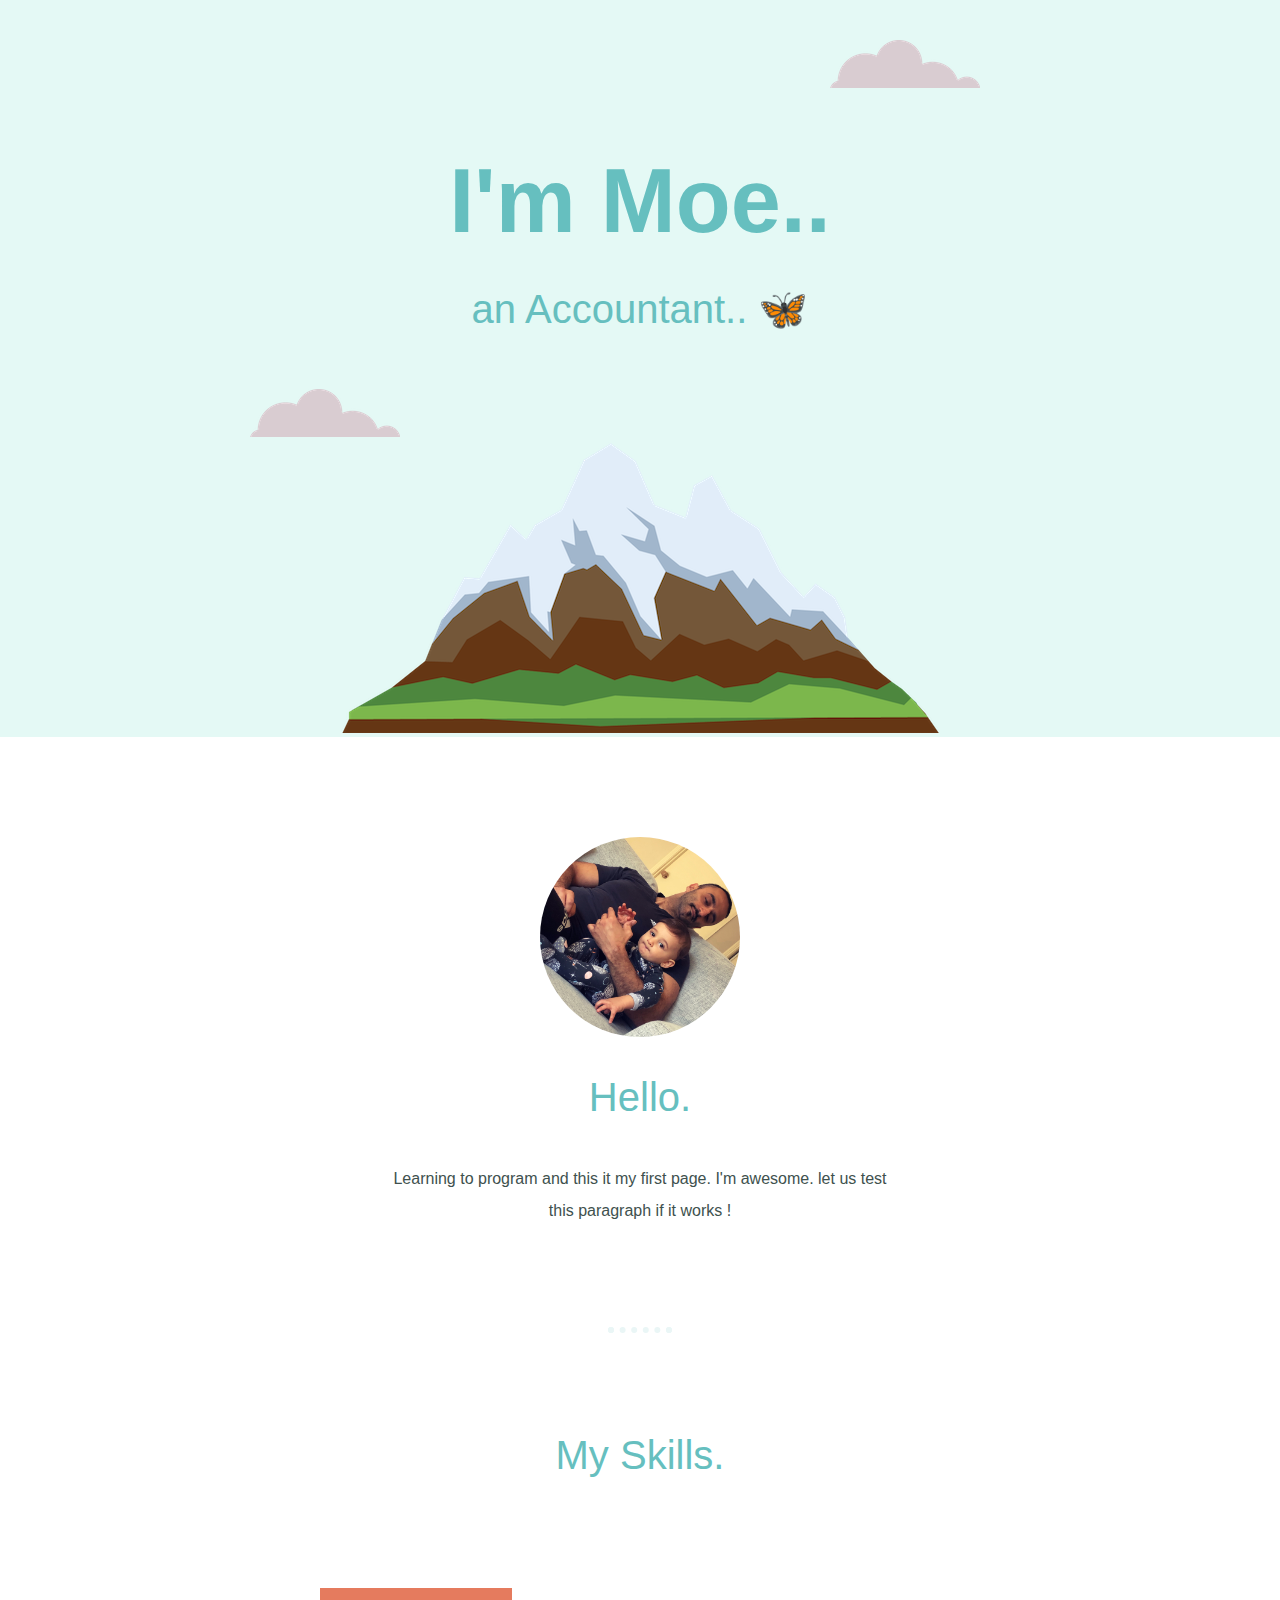
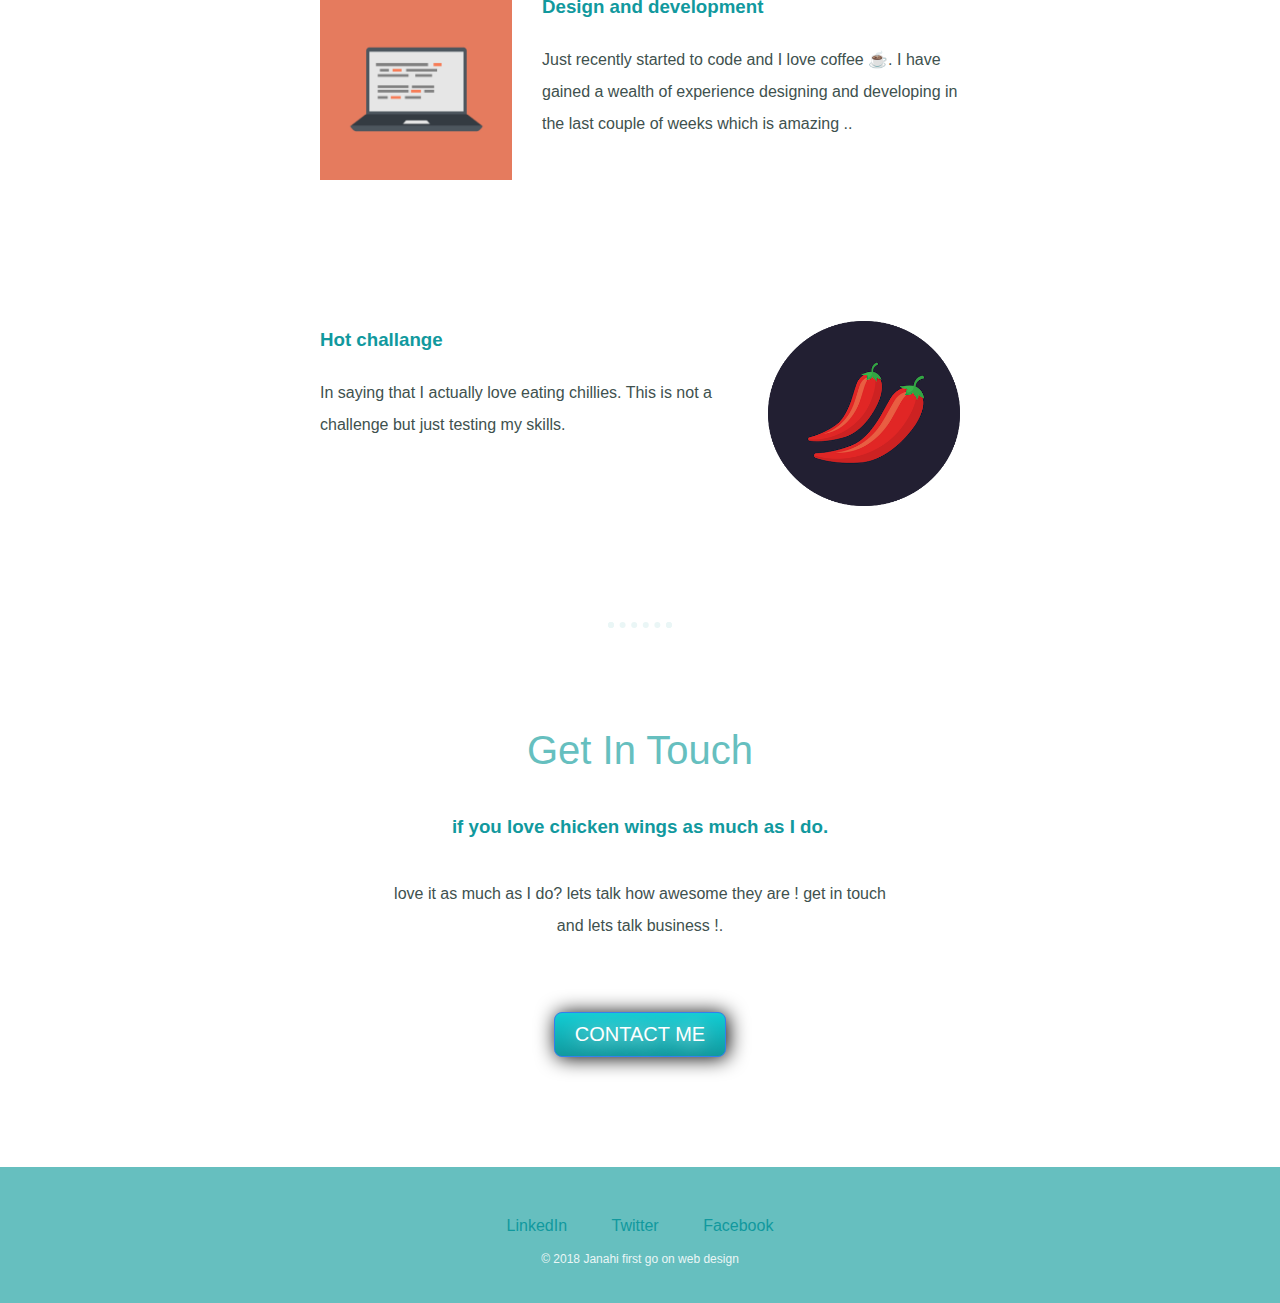
<file: index.html>
<!DOCTYPE html>
<html lang="en">
<head>
    <meta charset="UTF-8">
    <meta name="viewport" content="width=device-width, initial-scale=1.0">
    <link rel="stylesheet" href="CSS/styles.css">
    <link rel="icon" href="mj.ico">
    <title>Janahi's HomePage </title>
</head>
<body>
    <div class="top-container">
        <img src="images/cloud.png" class="top-cloud" alt="cloud-image">
        <h1>I'm Moe..</h1>  
        <h2 id="h2top">an Accountant.. 🦋</h2> <!-- MJ update (not sure if this is consistant)-->
        <img src="images/cloud.png" class="bottom-cloud" alt="cloud-image">
        <img src="images/mountain.png" alt="mountain-image">
    </div>

    <div class="middle-container">
        <div class="profile">
          <img id="me" src="images/me.jpg" alt="my-picture">
          <h2>Hello.</h2>
          <p class="intro"> Learning to program and this it my first page. I'm awesome. let us test this paragraph if it works !</p>
        </div>
        <hr>
        <div class="skills">
          <h2>My Skills.</h2>
          <div class="skill-row">
            <img class="computer" src="CSS - My Site Images/computer.png" alt="">
            <h3>Design and development</h3>
            <p class="clearp">Just recently started to code and I love coffee ☕. I have gained a wealth of experience designing and developing in the last couple of weeks which is amazing ..</p>
          </div>
          <div class="skill-row">
            <img class="chillies" src="CSS - My Site Images/chillies.png" alt="">
            <h3>Hot challange</h3>
            <p class="clearpr">In saying that I actually love eating chillies. This is not a challenge but just testing my skills. </p>
          </div>
        </div>
        <hr>
        <div class="contact-me">
          <h2>Get In Touch</h2>
          <h3>if you love chicken wings as much as I do.</h3>
          <p class="contact-message">love it as much as I do? lets talk how awesome they are ! get in touch and lets talk business !.</p>
          <a class="btn" href="mailto:madelslim@gmail.com">CONTACT ME</a>
        </div>
      </div>
      
      
      <div class="bottom-container">
        <a class="footer-link" href="https://www.linkedin.com" target="blank">LinkedIn</a>
        <a class="footer-link" href="https://twitter.com/" target="blank">Twitter</a>
        <a class="footer-link" href="https://www.facebook.com/" target="blank">Facebook</a>
        <p class="copyright">© 2018 Janahi first go on web design</p>
      </div>
</body>
</html>
</file>
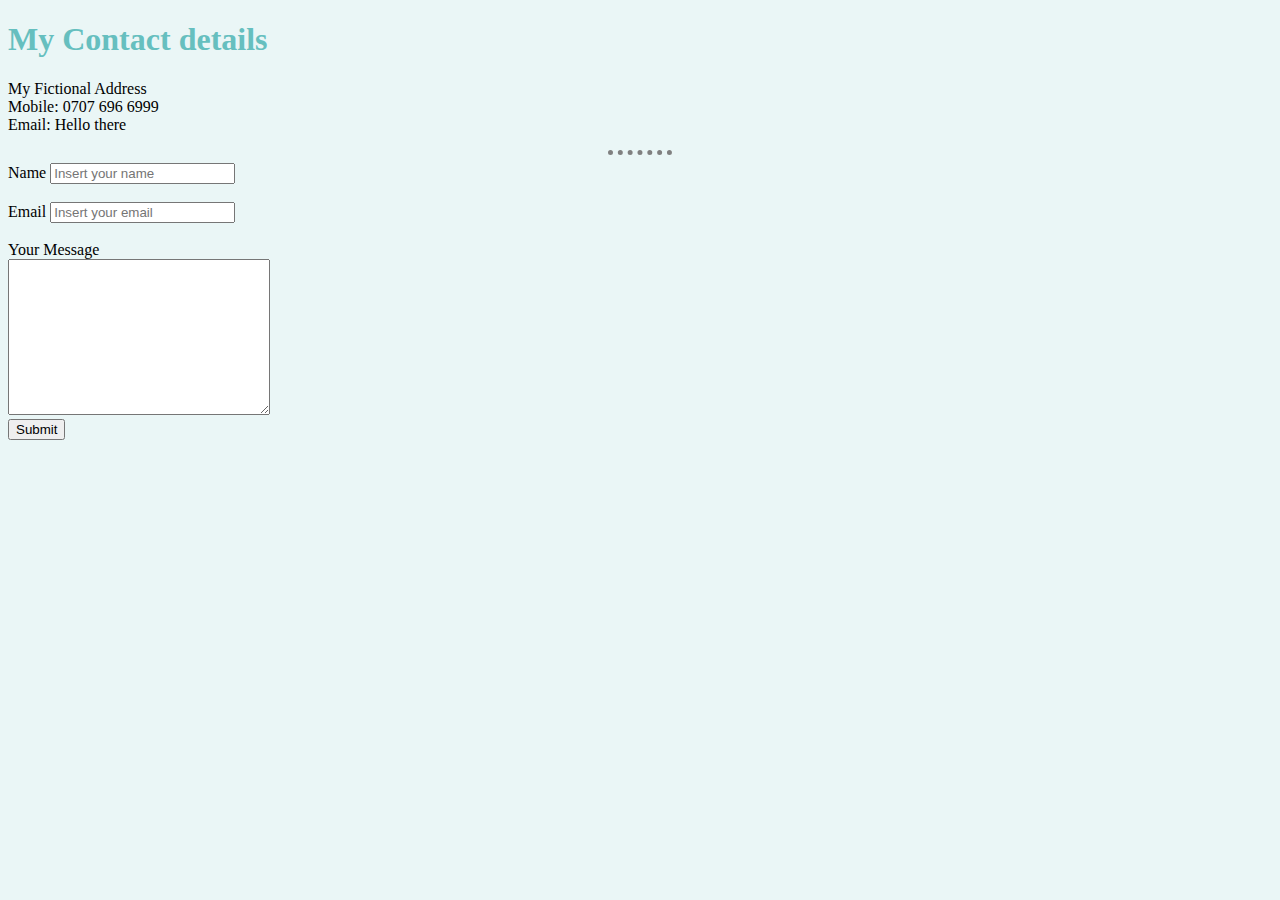
<file: contact_me.html>
<!DOCTYPE html>
<html lang="en">
<head>
    <meta charset="UTF-8">
    <meta name="viewport" content="width=device-width, initial-scale=1.0">
    <link rel="stylesheet" href="css/styles.css">
    <title>Contact Me</title>
</head>
<body>
    <h1>My Contact details</h1>

    <p>My Fictional Address <br> Mobile: 0707 696 6999 <br> Email: Hello there</p>

    <hr>
    
    <form action="mailto:madelslim@gmail.com" method="post" enctype="text/plain">

        <label>Name</label>
        <input type="text" name="yourName" placeholder="Insert your name" value="">
        <br>
        <br>
        <label>Email</label>
        <input type="email" name="yourEmail" placeholder="Insert your email" value="">
        <br>
        <br>
        <label>Your Message</label><br>
        <textarea name="yourMessage" id="" cols="30" rows="10"></textarea><br>
        <input type="submit" name="" >
   
    </form>
</body>
</html>
</file>
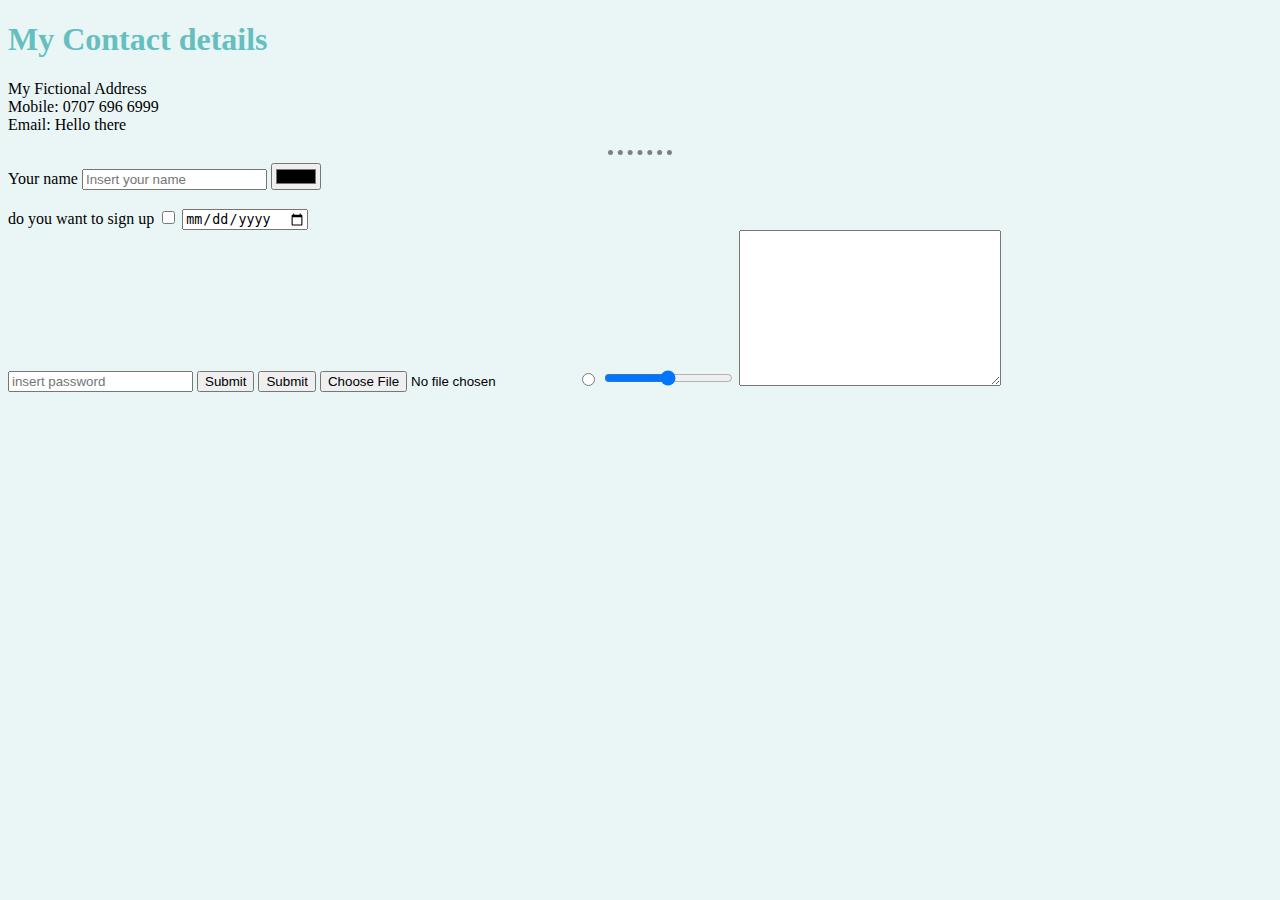
<file: contact_me1.html>
<!DOCTYPE html>
<html lang="en">
<head>
    <meta charset="UTF-8">
    <meta name="viewport" content="width=device-width, initial-scale=1.0">
    <link rel="stylesheet" href="css/styles.css">
    <title>Contact Me</title>
</head>
<body>
    <h1>My Contact details</h1>

    <p>My Fictional Address <br> Mobile: 0707 696 6999 <br> Email: Hello there</p>

    <hr>
    
    <form action="" method="post">

        <label for="">Your name</label>
        <input type="text" placeholder="Insert your name">
        <input type="color">
        <br><br>
        <label>do you want to sign up</label>
        <input type="checkbox">
        <input type="date">
        <br>
        <input type="password" placeholder="insert password">
        <input type="submit">
        <button>Submit</button>
        <input type="file">
        <input type="radio">
        <input type="range">
        <textarea name="" id="" cols="30" rows="10"></textarea>
     
    

    </form>
</body>
</html>
</file>
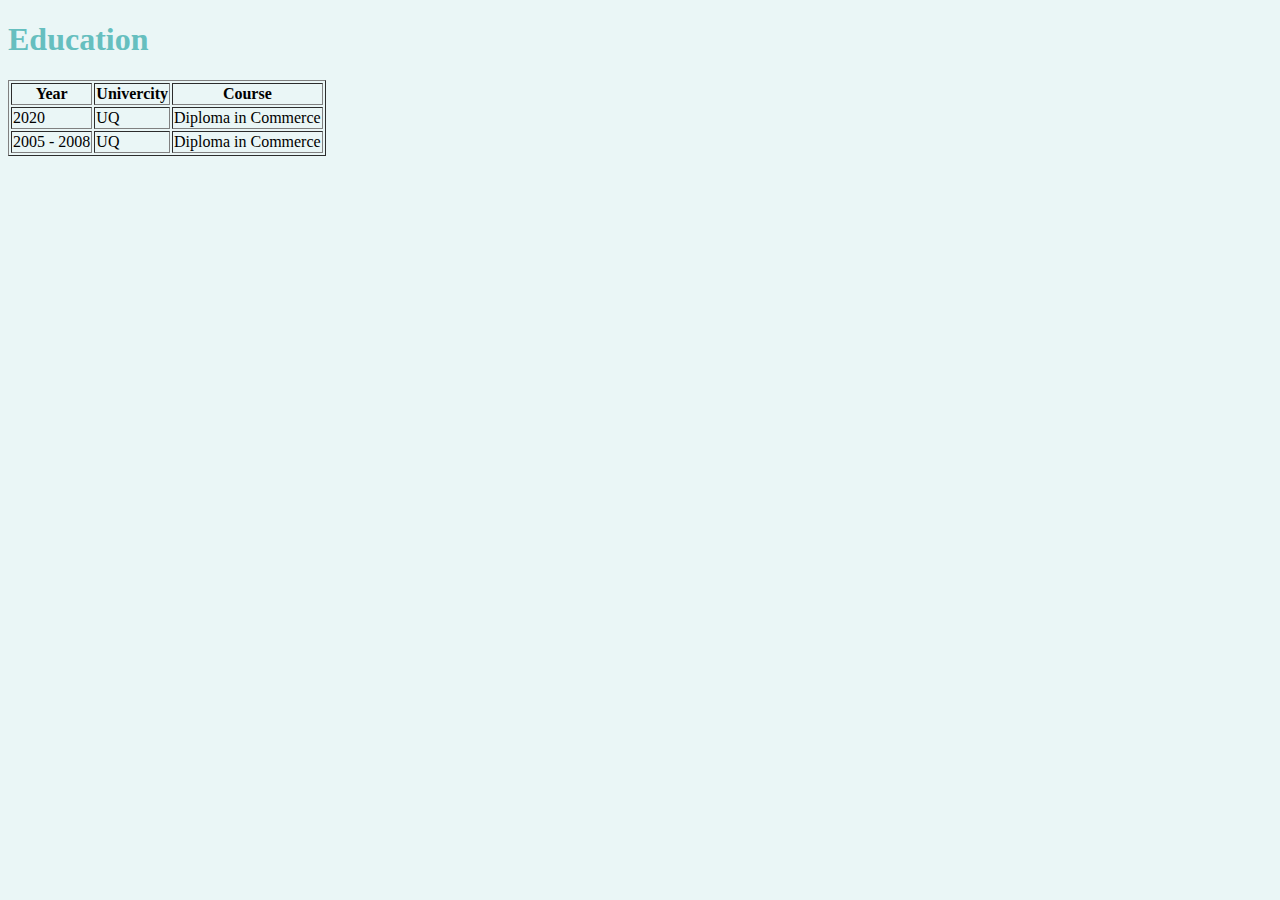
<file: education.html>
<!DOCTYPE html>
<html lang="en">
<head>
    <meta charset="UTF-8">
    <meta name="viewport" content="width=device-width, initial-scale=1.0">
    <link rel="stylesheet" href="css/styles.css">
    <title>Document</title>
</head>
<body>
    <table border="1px">
        
        <h1>Education</h1>

        <thead>
            <tr>
                <th>Year</th>
                <th>Univercity</th>
                <th>Course</th>
            </tr>
        </thead>

        <tbody>
            <tr>
                <td>2020</td>
                <td>UQ</td>
                <td>Diploma in Commerce</td>
            </tr>
            <tr>
                <td>2005 - 2008</td>
                <td>UQ</td>
                <td>Diploma in Commerce</td>
            </tr>
        </tbody>

        <!--
            <th>
                <td>Year</td>
                <td>Univercity</td>
                <td>Course</td>
            </th>
            <tr>
                <td>2020</td>
                <td>UQ</td>
                <td>Diploma in Commerce</td>
            </tr>

            <tr>
                <td>2005 - 2008</td>
                <td>UQ</td>
                <td>Diploma in Commerce</td>
            </tr>
-->

    </table>
</body>
</html>
</file>
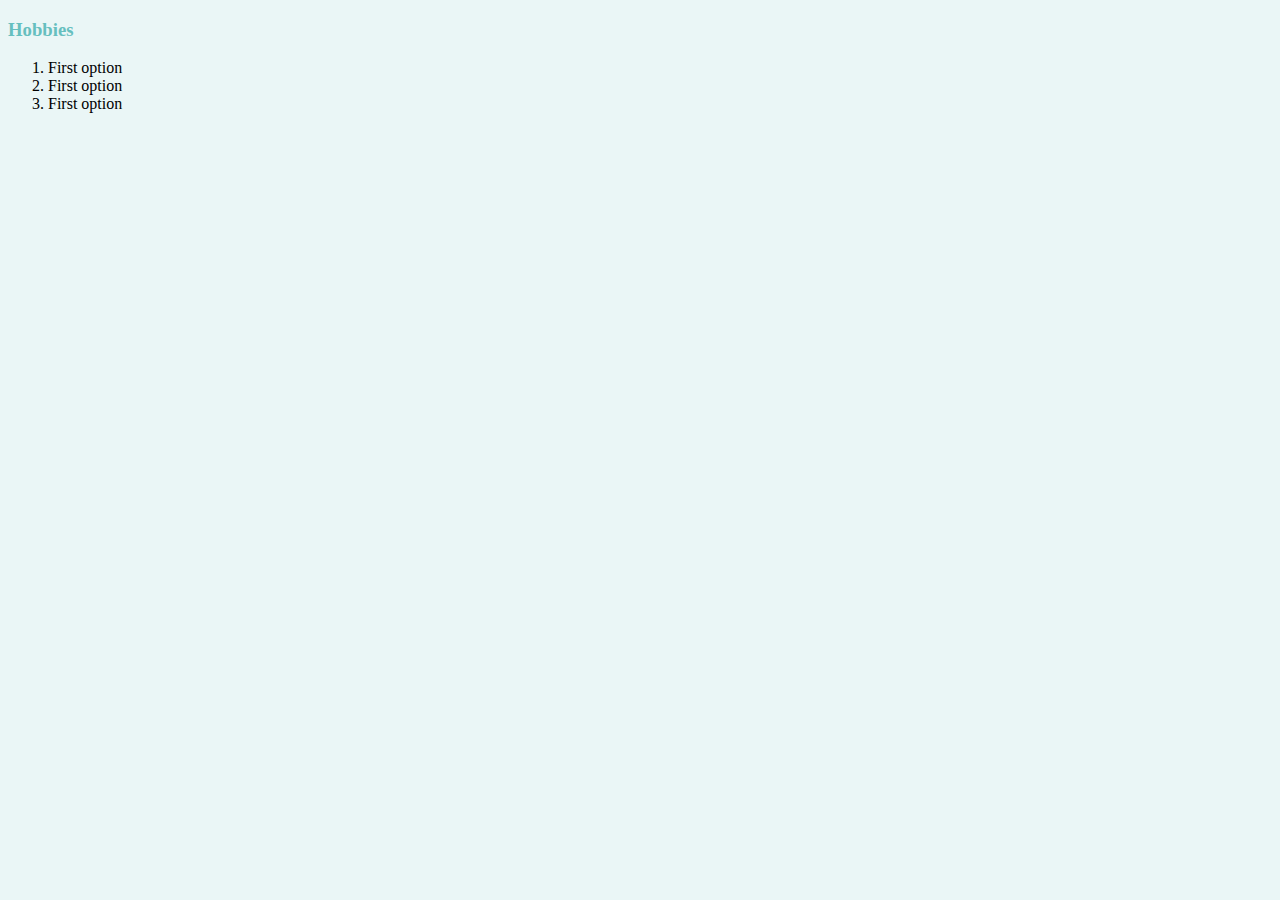
<file: hobbies.html>
<!DOCTYPE html>
<html lang="en">
<head>
    <meta charset="UTF-8">
    <meta name="viewport" content="width=device-width, initial-scale=1.0">
    <link rel="stylesheet" href="css/styles.css">
    <title>My Hobbies</title>
</head>
<body>
    <h3>Hobbies</h3>
    <ol>
        <li>First option </li>
        <li>First option </li>
        <li>First option </li>
    </ol>
</body>
</html>
</file>
<file: CSS/styles.css>
/***********************************************ALL***************************************************/
body {
    margin:0;
    text-align: center;
    font-family: 'Merriweather', Arial, Helvetica, sans-serif; /*not in VS, need to download from google font and manually type font*/
    color: #40514E;
}


h1  {
    margin: 50px auto 0 auto;
    font-family: 'sacramento', Arial, Helvetica, sans-serif; /*not in VS, need to download from google font and manually type font*/
    font-size: 5.625rem; /* TO MAKE IT DYNAMIC (USEFUL FOR USERS WANTING BIGGER FONTS) 100% = 16px, so to get 90px (90/16px=562.5%)*/
    color: #66BFBF;
    
}

h2  {
    font-family: 'Montserrat', Arial, Helvetica, sans-serif;
    font-size: 2.5rem;
    color: #66BFBF;
    font-weight: normal;
    padding-bottom: 10px;
}

h3  {
    font-family: 'Montserrat', Arial, Helvetica, sans-serif;
    color: #11999E;
}


/***********************************************CONTENT***************************************************/

/*div {
    background-color: #E4F9f5;
}*/

.top-container {
    background-color: #E4F9f5;
    position: relative; /* */
    padding-top:100px;

}

.middle-container {
    background-color: white;
    margin: 100px 0;

}

.bottom-container {
    background-color: #66bfbf;
    padding: 50px 0px 20px;
}

.top-cloud {
    position: absolute;
    right: 300px;
    top: 40px;
}

.bottom-cloud {
    position: absolute;
    left: 250px;
    bottom: 300px;
}

#me {
    border-radius: 100%;
    height: 200px;
}

.skill-row  {
    width: 50%;
    margin: 100px auto 100px auto;
    text-align: left;
    line-height: 2;
    padding-bottom: 65px;
}

.computer {
    width: 30%;
    float: left;
    margin-right: 30px;
}

.chillies {
    width: 30%;
    float: right;
    margin-left: 30px;

}

.intro {
    width:500px;
    margin-left:auto;
    margin-right:auto;
}

p {
    line-height: 2;
}

hr {
    border: dotted #EAF6F6 6px;
    border-bottom: none;
    width:4%;
    margin: 100px auto;
    
}

.contact-message {
    width: 40%;
    margin: 40px auto 60px;
    
}

.btn {
    background: #11CDD4;
    background-image: -webkit-linear-gradient(top, #11CDD4, #11999E);
    background-image: -moz-linear-gradient(top, #11CDD4, #11999E);
    background-image: -ms-linear-gradient(top, #11CDD4, #11999E);
    background-image: -o-linear-gradient(top, #11CDD4, #11999E);
    background-image: linear-gradient(to bottom, #11CDD4, #11999E);
    -webkit-border-radius: 8px;
    -moz-border-radius: 8px;
    border-radius: 8px;
    color: #FFFFFF;
    font-family: 'Montserrat', Arial, Helvetica, sans-serif;
    font-size: 20px;
    font-weight: 100;
    padding: 10px 20px 10px 20px;
    box-shadow: 2px 1px 20px 0px #000000;
    -webkit-box-shadow: 2px 1px 20px 0px #000000;
    -moz-box-shadow: 2px 1px 20px 0px #000000;
    text-shadow: 1px 1px 20px #FFFFFF;
    border: solid #337FED 1px;
    text-decoration: none;
    display: inline-block;
    cursor: pointer;
    text-align: center;
    }
    
    .btn:hover {
    border: solid #337FED 0px;
    background: #30E3CB;
    background-image: -webkit-linear-gradient(top, #30E3CB, #2BC40D);
    background-image: -moz-linear-gradient(top, #30E3CB, #2BC40D);
    background-image: -ms-linear-gradient(top, #30E3CB, #2BC40D);
    background-image: -o-linear-gradient(top, #30E3CB, #2BC40D);
    background-image: linear-gradient(to bottom, #30E3CB, #2BC40D);
    -webkit-border-radius: 8px;
    -moz-border-radius: 8px;
    border-radius: 8px;
    text-decoration: none;
    }

    a {
        color:#11999E;
        margin:10px 20px;
        text-decoration: none;
    }

    a:hover {
        color:white;
        font-style: 'Montserrat', Arial, Helvetica, sans-serif;;
    }

    h1:hover {
        font-size:5.825rem;;
    }

    .copyright {
        color: #eaf6f6;
        font-size:0.75em;
    }
</file>
<file: css/styles.css>
/************************************************************* ALL *************************************************************/
body    {
    background-color:#EAF6F6;
}

hr  {
    border-style: dotted none none;
    border-color: grey;
    border-width: 5px;
    size:4px;
    height: 0px;
    width: 5%;
}

/************************************************************* MAIN PAGE *************************************************************/
#dave {
    height:200px
}

h1 {

    color:#66bfbf;
}

h1:hover {

    color:blue;
}

h3 {

    color:#66bfbf;
}
</file>
